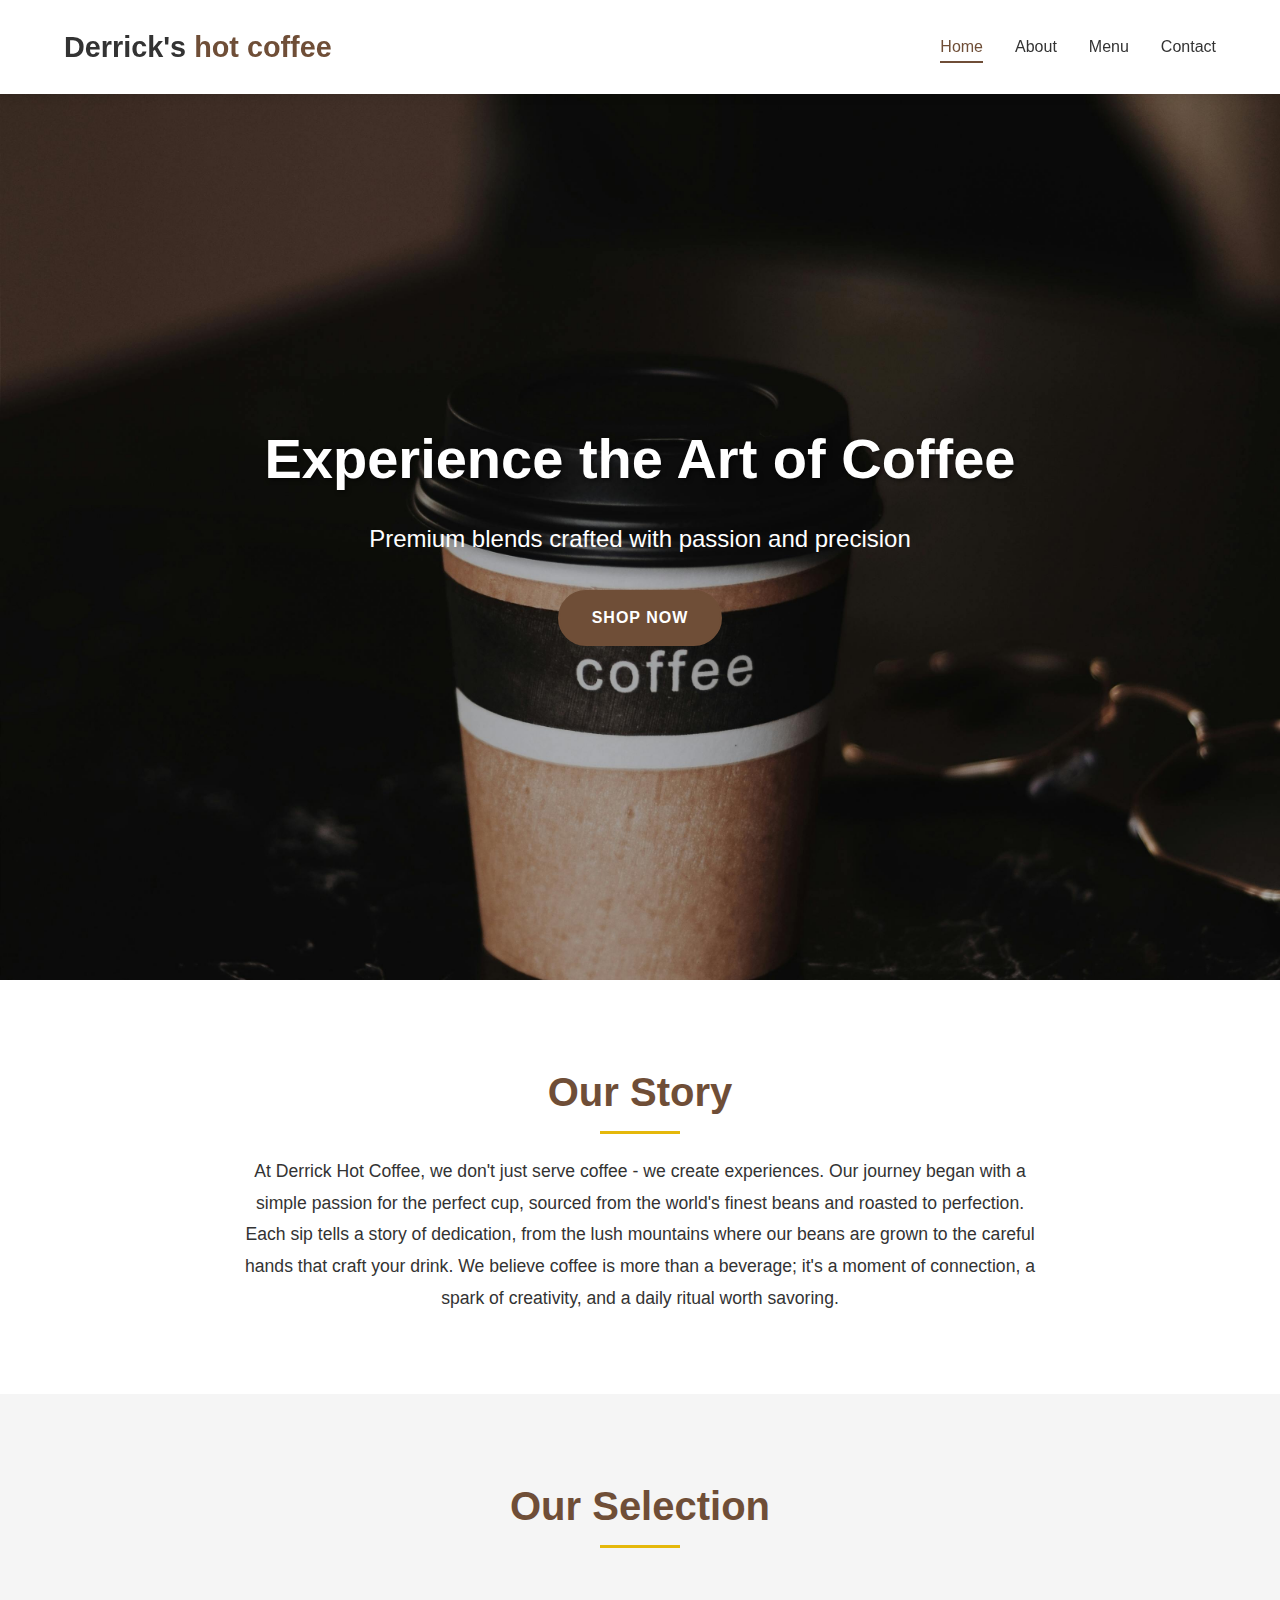
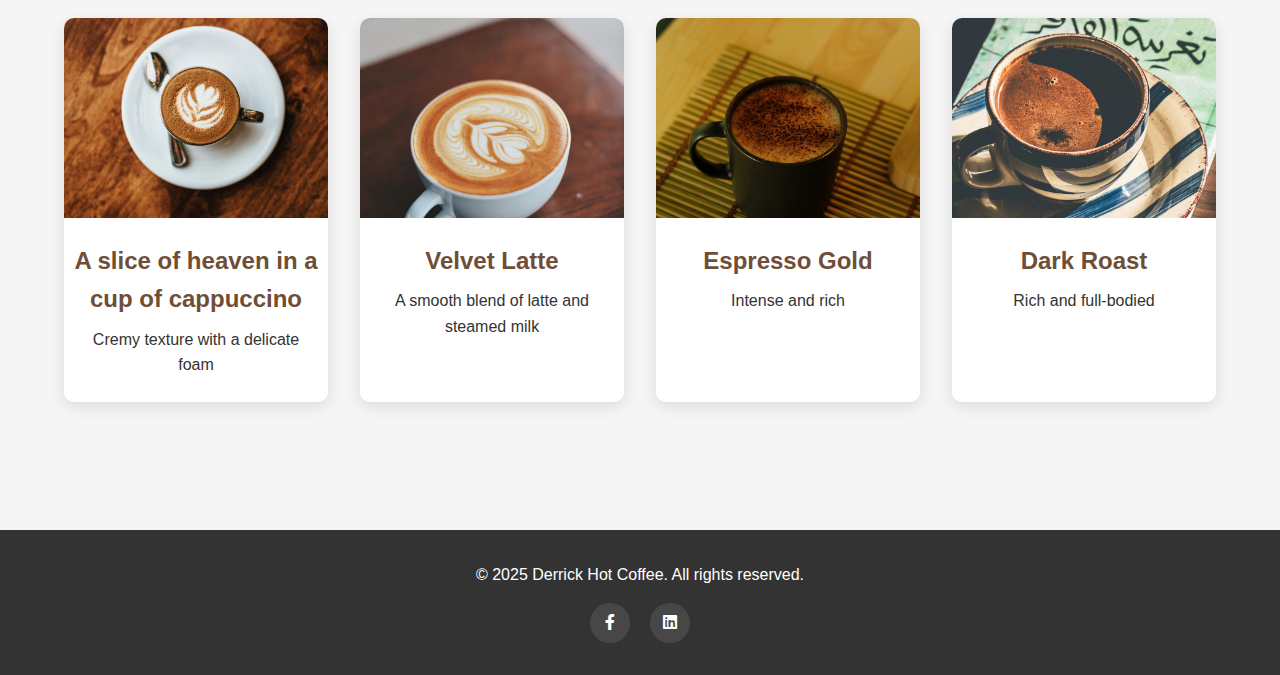
<file: index.html>
<!DOCTYPE html>
<html lang="en">

<head>
    <meta charset="UTF-8">
    <meta name="viewport" content="width=device-width, initial-scale=1.0">
    <meta name="description" content="Derrick Hot Coffee - Premium Coffee Experience">
    <meta name="author" content="Derrick Teddy Wongbay">
    <title>Derrick Hot Coffee - Premium Coffee Experience</title>
    <link rel="stylesheet" href="style.css">
    <link rel="stylesheet" href="https://cdnjs.cloudflare.com/ajax/libs/font-awesome/6.0.0-beta3/css/all.min.css">
</head>

<body>
    <header>
        <nav class="navbar">
            <div class="logo">
                <span class="logo-text">Derrick's</span>
                <span class="logo-highlight">hot coffee</span>
            </div>
            <ul class="nav-links">
                <li><a href="#" class="active">Home</a></li>
                <li><a href="#about">About</a></li>
                <li><a href="#menu">Menu</a></li>
                <li><a href="contact.html">Contact</a></li>
            </ul>
            <div class="hamburger">
                <div class="line"></div>
                <div class="line"></div>
                <div class="line"></div>
            </div>
        </nav>
    </header>

    <main>
        <section class="hero">
            <div class="hero-content">
                <h1>Experience the Art of Coffee</h1>
                <p>Premium blends crafted with passion and precision</p>
                <a href="contact.html" class="shop-now-btn">Shop Now</a>
            </div>
        </section>

        <section id="about" class="about-section">
            <div class="about-content">
                <h2>Our Story</h2>
                <p>At Derrick Hot Coffee, we don't just serve coffee - we create experiences. Our journey began with a
                    simple passion for the perfect cup, sourced from the world's finest beans and roasted to perfection.
                    Each sip tells a story of dedication, from the lush mountains where our beans are grown to the
                    careful hands that craft your drink. We believe coffee is more than a beverage; it's a moment of
                    connection, a spark of creativity, and a daily ritual worth savoring.</p>
            </div>
        </section>

        <section id="menu" class="menu-section">
            <h2>Our Selection</h2>
            <div class="menu-grid">
                <div class="menu-item">
                    <img src="cappuccino.jpg" alt="cappuccino">
                    <h3>A slice of heaven in a cup of cappuccino</h3>
                    <p>Cremy texture with a delicate foam</p>
                </div>
                <div class="menu-item">
                    <img src="latte.jpg" alt="latte">
                    <h3>Velvet Latte</h3>
                    <p>A smooth blend of latte and steamed milk</p>
                </div>
                <div class="menu-item">
                    <img src="gold.jpg" alt="gold">
                    <h3>Espresso Gold</h3>
                    <p>Intense and rich</p>
                </div>
                <div class="menu-item">
                    <img src="dark.jpg" alt="dark">
                    <h3>Dark Roast</h3>
                    <p>Rich and full-bodied</p>
                </div>

            </div>
        </section>
    </main>

    <footer>
        <p>&copy; 2025 Derrick Hot Coffee. All rights reserved.</p>
        <div class="social-icons">
            <a target="_blank" href="https://www.facebook.com/derrickteddywongbay"><i class="fab fa-facebook-f"></i></a>
            <a target="_blank" href="https://www.linkedin.com/in/derrick-teddy-wongbay-156a7734b"><i
                    class="fab fa-linkedin"></i></a>
        </div>
    </footer>

    <script src="script.js"></script>
</body>

</html>
</file>
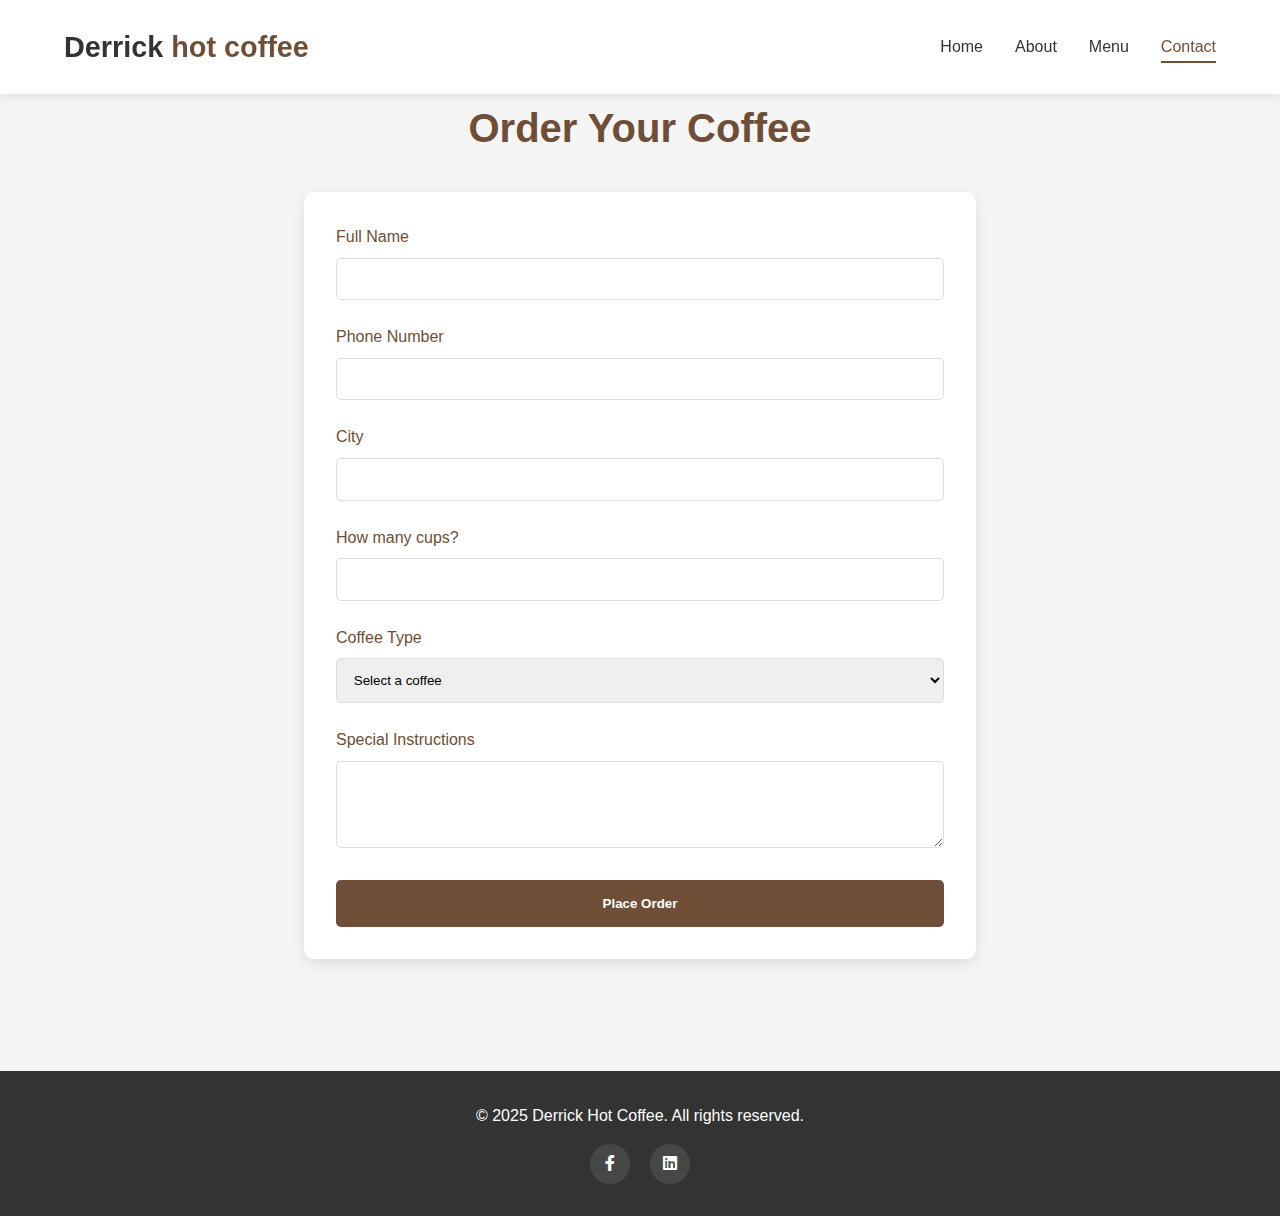
<file: contact.html>
<!DOCTYPE html>
<html lang="en">

<head>
    <meta charset="UTF-8">
    <meta name="viewport" content="width=device-width, initial-scale=1.0">
    <meta name="description" content="Derrick Hot Coffee - Premium Coffee Experience">
    <meta name="author" content="Derrick Teddy Wongbay">
    <title>Contact Us - Derrick Hot Coffee</title>
    <link rel="stylesheet" href="style.css">
    <link rel="stylesheet" href="https://cdnjs.cloudflare.com/ajax/libs/font-awesome/6.0.0-beta3/css/all.min.css">
</head>

<body>
    <header>
        <nav class="navbar">
            <div class="logo">
                <span class="logo-text">Derrick</span>
                <span class="logo-highlight">hot coffee</span>
            </div>
            <ul class="nav-links">
                <li><a href="index.html">Home</a></li>
                <li><a href="index.html#about">About</a></li>
                <li><a href="index.html#menu">Menu</a></li>
                <li><a href="contact.html" class="active">Contact</a></li>
            </ul>
            <div class="hamburger">
                <div class="line"></div>
                <div class="line"></div>
                <div class="line"></div>
            </div>
        </nav>
    </header>

    <main>
        <section class="contact-section">
            <h1>Order Your Coffee</h1>
            <form class="contact-form">
                <div class="form-group">
                    <label for="name">Full Name</label>
                    <input type="text" id="name" name="name" required>
                </div>
                <div class="form-group">
                    <label for="phone">Phone Number</label>
                    <input type="tel" id="phone" name="phone" required>
                </div>
                <div class="form-group">
                    <label for="city">City</label>
                    <input type="text" id="city" name="city" required>
                </div>
                <div class="form-group">
                    <label for="cups">How many cups?</label>
                    <input type="number" id="cups" name="cups" min="1" required>
                </div>
                <div class="form-group">
                    <label for="type">Coffee Type</label>
                    <select id="type" name="type" required>
                        <option value="">Select a coffee</option>
                        <option value="espresso">cappuccino</option>
                        <option value="cappuccino">Latte</option>
                        <option value="coldbrew">Espresso Gold</option>
                        <option value="signature">Dark Roast</option>
                        <option value="other">Other (specify in notes)</option>
                    </select>
                </div>
                <div class="form-group">
                    <label for="notes">Special Instructions</label>
                    <textarea id="notes" name="notes" rows="4"></textarea>
                </div>
                <button type="submit" class="submit-btn">Place Order</button>
            </form>
        </section>
    </main>

    <footer>
        <p>&copy; 2025 Derrick Hot Coffee. All rights reserved.</p>
        <div class="social-icons">
            <a target="_blank" href="https://www.facebook.com/derrickteddywongbay"><i class="fab fa-facebook-f"></i></a>
            <a target="_blank" href="https://www.linkedin.com/in/derrick-teddy-wongbay-156a7734b"><i
                    class="fab fa-linkedin"></i></a>
        </div>
    </footer>

    <script src="script.js"></script>
</body>

</html>
</file>
<file: style.css>
/* Global Styles */
:root {
    --primary-color: #6F4E37;
    --secondary-color: #C4A484;
    --accent-color: #E5B80B;
    --light-color: #F5F5F5;
    --dark-color: #333333;
    --font-main: 'Segoe UI', Tahoma, Geneva, Verdana, sans-serif;
}

* {
    margin: 0;
    padding: 0;
    box-sizing: border-box;
}

body {
    font-family: var(--font-main);
    line-height: 1.6;
    color: var(--dark-color);
    background-color: var(--light-color);
}

a {
    text-decoration: none;
    color: inherit;
}

/* Navbar Styles */
.navbar {
    display: flex;
    justify-content: space-between;
    align-items: center;
    padding: 1.5rem 5%;
    background-color: white;
    box-shadow: 0 2px 10px rgba(0, 0, 0, 0.1);
    position: fixed;
    width: 100%;
    top: 0;
    z-index: 1000;
    transition: all 0.3s ease;
}

.logo {
    font-size: 1.8rem;
    font-weight: 700;
    display: flex;
    align-items: center;
}

.logo-text {
    color: var(--dark-color);
}

.logo-highlight {
    color: var(--primary-color);
    margin-left: 0.5rem;
}

.nav-links {
    display: flex;
    list-style: none;
}

.nav-links li {
    margin-left: 2rem;
}

.nav-links a {
    font-weight: 500;
    position: relative;
    padding: 0.5rem 0;
    transition: color 0.3s ease;
}

.nav-links a:hover {
    color: var(--primary-color);
}

.nav-links a.active {
    color: var(--primary-color);
}

.nav-links a.active::after,
.nav-links a:hover::after {
    content: '';
    position: absolute;
    bottom: 0;
    left: 0;
    width: 100%;
    height: 2px;
    background-color: var(--primary-color);
    transform: scaleX(1);
    transition: transform 0.3s ease;
}

.nav-links a::after {
    content: '';
    position: absolute;
    bottom: 0;
    left: 0;
    width: 100%;
    height: 2px;
    background-color: var(--primary-color);
    transform: scaleX(0);
    transition: transform 0.3s ease;
}

.hamburger {
    display: none;
    cursor: pointer;
}

.hamburger .line {
    width: 25px;
    height: 3px;
    background-color: var(--dark-color);
    margin: 5px;
    transition: all 0.3s ease;
}

/* Hero Section */
.hero {
    height: 100vh;
    background: url(americano.jpg) no-repeat center center/cover;
    display: flex;
    align-items: center;
    justify-content: center;
    text-align: center;
    color: white;
    padding: 0 2rem;
    margin-top: 80px;
}

.hero-content {
    max-width: 800px;
    animation: fadeIn 1.5s ease-in-out;
}

.hero h1 {
    font-size: 3.5rem;
    margin-bottom: 1rem;
    text-shadow: 2px 2px 4px rgba(0, 0, 0, 0.5);
}

.hero p {
    font-size: 1.5rem;
    margin-bottom: 2rem;
}

.shop-now-btn {
    display: inline-block;
    background-color: var(--primary-color);
    color: white;
    padding: 0.8rem 2rem;
    border-radius: 50px;
    font-weight: 600;
    text-transform: uppercase;
    letter-spacing: 1px;
    transition: all 0.3s ease;
    border: 2px solid var(--primary-color);
}

.shop-now-btn:hover {
    background-color: transparent;
    color: white;
    transform: translateY(-3px);
    box-shadow: 0 10px 20px rgba(0, 0, 0, 0.2);
}

/* About Section */
.about-section {
    padding: 5rem 10%;
    background-color: white;
}

.about-content {
    max-width: 800px;
    margin: 0 auto;
    text-align: center;
}

.about-content h2 {
    font-size: 2.5rem;
    color: var(--primary-color);
    margin-bottom: 2rem;
    position: relative;
    display: inline-block;
}

.about-content h2::after {
    content: '';
    position: absolute;
    bottom: -10px;
    left: 50%;
    transform: translateX(-50%);
    width: 80px;
    height: 3px;
    background-color: var(--accent-color);
}

.about-content p {
    font-size: 1.1rem;
    line-height: 1.8;
    color: var(--dark-color);
}

/* Menu Section */
.menu-section {
    padding: 5rem 5%;
    background-color: var(--light-color);
    text-align: center;
}

.menu-section h2 {
    font-size: 2.5rem;
    color: var(--primary-color);
    margin-bottom: 3rem;
    position: relative;
    display: inline-block;
}

.menu-section h2::after {
    content: '';
    position: absolute;
    bottom: -10px;
    left: 50%;
    transform: translateX(-50%);
    width: 80px;
    height: 3px;
    background-color: var(--accent-color);
}

.menu-grid {
    display: grid;
    grid-template-columns: repeat(auto-fit, minmax(250px, 1fr));
    gap: 2rem;
    margin-top: 2rem;
}

.menu-item {
    background-color: white;
    border-radius: 10px;
    overflow: hidden;
    box-shadow: 0 5px 15px rgba(0, 0, 0, 0.1);
    transition: transform 0.3s ease, box-shadow 0.3s ease;
}

.menu-item:hover {
    transform: translateY(-10px);
    box-shadow: 0 15px 30px rgba(0, 0, 0, 0.2);
}

.menu-item img {
    width: 100%;
    height: 200px;
    object-fit: cover;
    transition: transform 0.5s ease;
}

.menu-item:hover img {
    transform: scale(1.05);
}

.menu-item h3 {
    font-size: 1.5rem;
    margin: 1rem 0 0.5rem;
    color: var(--primary-color);
}

.menu-item p {
    padding: 0 1rem 1.5rem;
    color: var(--dark-color);
}

/* Contact Form Styles */
.contact-section {
    padding: 6rem 5% 4rem;
    max-width: 800px;
    margin: 0 auto;
}

.contact-section h1 {
    font-size: 2.5rem;
    color: var(--primary-color);
    margin-bottom: 2rem;
    text-align: center;
}

.contact-form {
    background-color: white;
    padding: 2rem;
    border-radius: 10px;
    box-shadow: 0 5px 15px rgba(0, 0, 0, 0.1);
}

.form-group {
    margin-bottom: 1.5rem;
}

.form-group label {
    display: block;
    margin-bottom: 0.5rem;
    font-weight: 500;
    color: var(--primary-color);
}

.form-group input,
.form-group select,
.form-group textarea {
    width: 100%;
    padding: 0.8rem;
    border: 1px solid #ddd;
    border-radius: 5px;
    font-family: var(--font-main);
    transition: border-color 0.3s ease;
}

.form-group input:focus,
.form-group select:focus,
.form-group textarea:focus {
    border-color: var(--primary-color);
    outline: none;
}

.submit-btn {
    background-color: var(--primary-color);
    color: white;
    border: none;
    padding: 1rem 2rem;
    border-radius: 5px;
    font-weight: 600;
    cursor: pointer;
    width: 100%;
    transition: all 0.3s ease;
}

.submit-btn:hover {
    background-color: #5a3c2c;
    transform: translateY(-2px);
}

/* Footer Styles */
footer {
    background-color: var(--dark-color);
    color: white;
    text-align: center;
    padding: 2rem;
    margin-top: 3rem;
}

.social-icons {
    margin-top: 1rem;
}

.social-icons a {
    display: inline-block;
    margin: 0 0.5rem;
    color: white;
    background-color: rgba(255, 255, 255, 0.1);
    width: 40px;
    height: 40px;
    border-radius: 50%;
    line-height: 40px;
    transition: all 0.3s ease;
}

.social-icons a:hover {
    background-color: var(--primary-color);
    transform: translateY(-3px);
}

/* Animations */
@keyframes fadeIn {
    from {
        opacity: 0;
        transform: translateY(20px);
    }
    to {
        opacity: 1;
        transform: translateY(0);
    }
}

/* Responsive Design */
@media (max-width: 768px) {
    .navbar {
        padding: 1rem 5%;
    }

    .nav-links {
        position: fixed;
        top: 80px;
        left: -100%;
        width: 100%;
        height: calc(100vh - 80px);
        background-color: white;
        flex-direction: column;
        align-items: center;
        justify-content: center;
        transition: all 0.5s ease;
    }

    .nav-links.active {
        left: 0;
    }

    .nav-links li {
        margin: 1.5rem 0;
    }

    .hamburger {
        display: block;
    }

    .hamburger.active .line:nth-child(1) {
        transform: rotate(-45deg) translate(-5px, 6px);
    }

    .hamburger.active .line:nth-child(2) {
        opacity: 0;
    }

    .hamburger.active .line:nth-child(3) {
        transform: rotate(45deg) translate(-5px, -6px);
    }

    .hero h1 {
        font-size: 2.5rem;
    }

    .hero p {
        font-size: 1.2rem;
    }

    .about-section,
    .menu-section {
        padding: 3rem 5%;
    }
}

@media (max-width: 480px) {
    .logo {
        font-size: 1.5rem;
    }

    .hero h1 {
        font-size: 2rem;
    }

    .hero p {
        font-size: 1rem;
    }

    .shop-now-btn {
        padding: 0.6rem 1.5rem
    }
}
</file>
